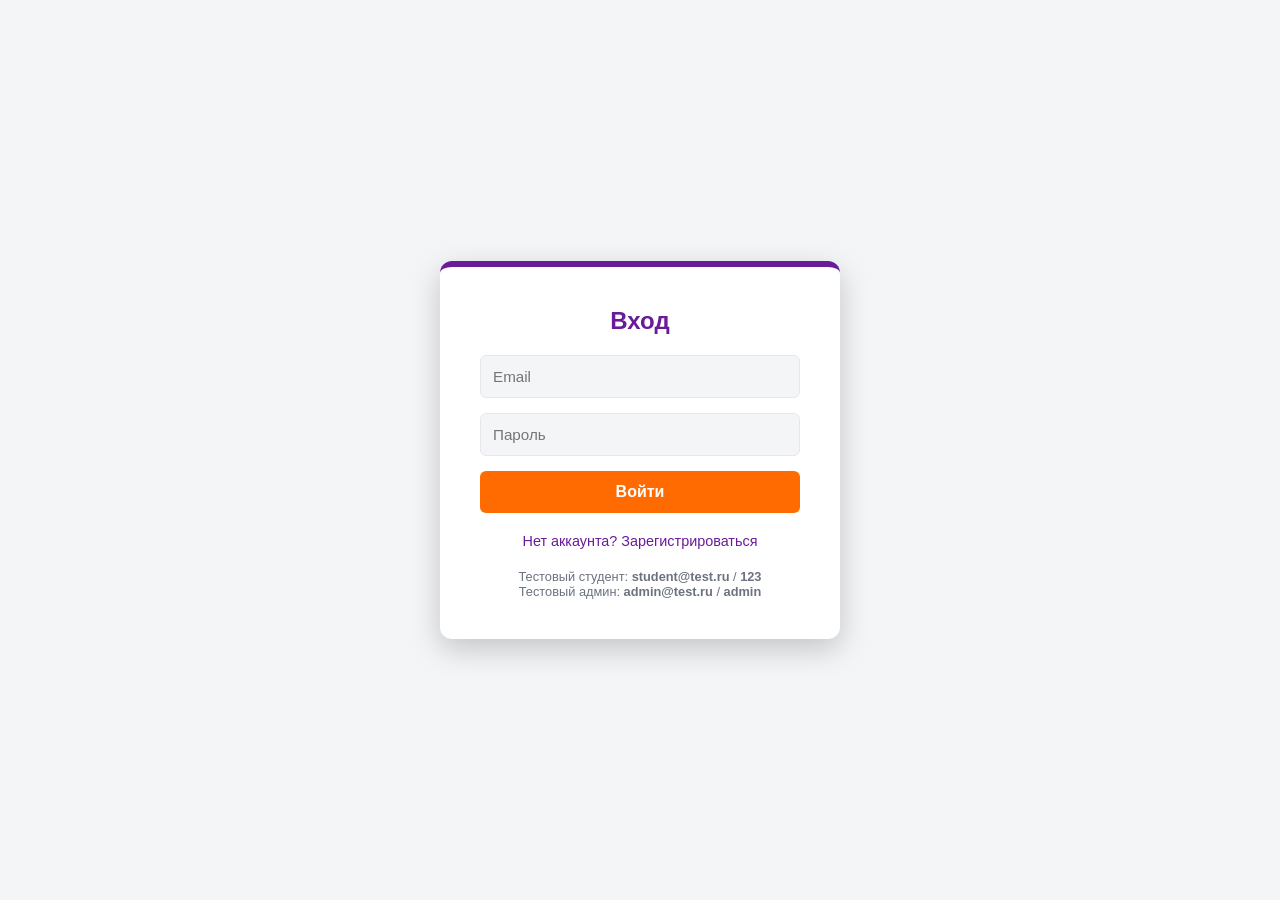
<file: login.html>
<!DOCTYPE html>
<html lang="ru">
<head>
    <meta charset="UTF-8">
    <meta name="viewport" content="width=device-width, initial-scale=1.0">
    <title>Вход в систему</title>
    <link rel="stylesheet" href="css/style.css">
</head>
<body style="display:flex; align-items:center; justify-content:center; min-height: 100vh;">
    <div class="form-container" style="width:100%; max-width:400px; margin: 20px;">
        <h2 id="form-title">Вход</h2>
        <input type="email" id="email" placeholder="Email" required>
        <input type="password" id="password" placeholder="Пароль" required>
        <button id="submit-btn" class="btn-submit" onclick="handleAuth()">Войти</button>
        <p style="text-align:center; margin-top: 20px; font-size: 0.9rem;">
            <a href="#" id="toggle-link" style="color:var(--brand-purple); text-decoration:none;" onclick="toggleMode(event)">Нет аккаунта? Зарегистрироваться</a>
        </p>
        <div style="margin-top:20px; font-size:0.8rem; text-align:center; color:var(--text-muted);">
            <p>Тестовый студент: <b>student@test.ru</b> / <b>123</b></p>
            <p>Тестовый админ: <b>admin@test.ru</b> / <b>admin</b></p>
        </div>
    </div>

    <!-- КОНТЕЙНЕР ДЛЯ УВЕДОМЛЕНИЙ -->
    <div id="toast-container" class="toast-container"></div>

    <script src="js/auth.js"></script>
    <script>
        if (localStorage.getItem('currentUser')) window.location.href = 'index.html';
        let isLoginMode = true;

        function toggleMode(e) {
            e.preventDefault();
            isLoginMode = !isLoginMode;
            document.getElementById('form-title').innerText = isLoginMode ? 'Вход' : 'Регистрация';
            document.getElementById('submit-btn').innerText = isLoginMode ? 'Войти' : 'Зарегистрироваться';
            document.getElementById('toggle-link').innerText = isLoginMode ? 'Нет аккаунта? Зарегистрироваться' : 'Уже есть аккаунт? Войти';
        }

        function handleAuth() {
            const email = document.getElementById('email').value.trim();
            const password = document.getElementById('password').value;
            if (!email || !password) { 
                showToast('Заполните все поля!', 'error'); 
                return; 
            }

            if (isLoginMode) {
                loginUser(email, password);
            } else {
                if (registerUser(email, password)) {
                    isLoginMode = false;
                    toggleMode(new Event('click')); 
                    document.getElementById('password').value = '';
                }
            }
        }
    </script>
</body>
</html>
</file>
<file: css/style.css>
/* css/style.css */
:root {
  --brand-purple: #6A1B9A;
  --brand-purple-hover: #4A148C;
  --brand-orange: #FF6B00;
  --brand-orange-hover: #E65C00;
  --brand-dark-blue: #1F236B;
  
  --bg-main: #F4F5F7;
  --bg-card: #FFFFFF;
  --border-color: #E5E7EB;
  
  --text-main: #1A1A1A;
  --text-muted: #6B7280;

  --success: #2ecc71;
  --danger: #e74c3c;
}

[data-theme="dark"] {
  --bg-main: #121212;
  --bg-card: #1E1E1E;
  --border-color: #333333;
  --text-main: #F4F5F7;
  --text-muted: #9CA3AF;
  --brand-purple: #9C27B0;
}

* {
  box-sizing: border-box;
  margin: 0;
  padding: 0;
  font-family: 'Inter', 'Segoe UI', Arial, sans-serif;
}

body {
  background-color: var(--bg-main);
  color: var(--text-main);
  min-height: 100vh;
  display: flex;
  flex-direction: column;
  transition: background-color 0.3s;
}

/* --- ШАПКА --- */
header {
  background-color: var(--bg-card);
  box-shadow: 0 1px 5px rgba(0,0,0,0.05);
  position: sticky;
  top: 0;
  z-index: 100;
  border-bottom: 3px solid var(--brand-purple);
}

.top-bar {
  display: flex;
  justify-content: space-between;
  align-items: center;
  max-width: 1200px;
  margin: 0 auto;
  padding: 15px 2rem;
}

.logo-area {
  display: flex;
  align-items: center;
  gap: 12px;
  cursor: pointer;
}

.logo-icon {
  display: flex;
  gap: 2px;
  align-items: flex-end;
}
.logo-icon span {
  width: 10px;
  height: 30px;
  background-color: var(--brand-purple);
  transform: skewX(-20deg);
}
.logo-icon span:first-child { height: 20px; }

.logo-text {
  display: flex;
  flex-direction: column;
  color: var(--text-main);
}
.logo-text strong {
  font-size: 1.1rem;
  font-weight: 800;
  color: var(--brand-purple);
  text-transform: uppercase;
  line-height: 1.1;
}
.logo-text span { font-size: 0.75rem; color: var(--text-muted); }

.nav-actions {
  display: flex;
  gap: 15px;
  align-items: center;
}

.user-profile-nav {
  display: flex;
  align-items: center;
  gap: 10px;
  cursor: pointer;
  text-decoration: none;
  color: var(--text-main);
  padding: 5px 10px;
  border-radius: 20px;
  transition: background 0.2s;
}
.user-profile-nav:hover { background: var(--bg-main); }

.avatar {
  width: 40px;
  height: 40px;
  border-radius: 50%;
  background-color: var(--brand-purple);
  color: white;
  display: flex;
  align-items: center;
  justify-content: center;
  font-weight: bold;
  font-size: 1.2rem;
  text-transform: uppercase;
}

.user-name-nav {
  font-weight: 600;
  font-size: 0.95rem;
}

/* --- ЗАГОЛОВОК СТРАНИЦЫ --- */
.page-header {
  max-width: 1200px;
  margin: 30px auto 20px auto;
  padding: 0 2rem;
  display: flex;
  justify-content: space-between;
  align-items: center;
}

.page-header h1 {
  font-size: 2rem;
  font-weight: 700;
  color: var(--text-main);
}

.header-buttons {
  display: flex;
  gap: 15px;
  align-items: center;
}

/* --- КНОПКИ --- */
button {
  cursor: pointer;
  border-radius: 6px;
  font-weight: 600;
  transition: all 0.2s;
  border: none;
  font-family: inherit;
  font-size: 0.95rem;
}

.btn-primary {
  background-color: var(--brand-orange);
  color: white;
  padding: 10px 20px;
}
.btn-primary:hover { background-color: var(--brand-orange-hover); }

.btn-outline {
  background: transparent;
  border: 1px solid var(--brand-purple);
  color: var(--brand-purple);
  padding: 8px 16px;
  text-decoration: none;
  display: inline-block;
}
.btn-outline:hover { background: var(--brand-purple); color: white; }

.btn-icon {
  background: none;
  border: none;
  font-size: 1.2rem;
  cursor: pointer;
  color: var(--text-main);
  padding: 5px;
}

.btn-success { background: var(--success); color: white; padding: 10px 15px; border-radius: 6px;}
.btn-danger { background: var(--danger); color: white; padding: 10px 15px; border-radius: 6px;}

/* --- СЕТКА НОВОСТЕЙ --- */
.news-grid {
  display: grid;
  grid-template-columns: repeat(auto-fill, minmax(320px, 1fr));
  gap: 25px;
  padding: 0 2rem 3rem 2rem;
  max-width: 1200px;
  margin: 0 auto;
  flex: 1;
  width: 100%;
}

.news-card {
  background-color: var(--bg-card);
  border-radius: 12px;
  overflow: hidden;
  box-shadow: 0 2px 8px rgba(0,0,0,0.06);
  display: flex;
  flex-direction: column;
  border: 1px solid var(--border-color);
  transition: transform 0.2s, box-shadow 0.2s;
  text-decoration: none;
  color: inherit;
  cursor: pointer;
}

.news-card:hover {
  transform: translateY(-4px);
  box-shadow: 0 8px 20px rgba(0,0,0,0.1);
}

.news-card img {
  width: 100%;
  height: 200px;
  object-fit: cover;
  border-bottom: 4px solid var(--brand-purple);
}

.news-content {
  padding: 1.5rem;
  flex-grow: 1;
  display: flex;
  flex-direction: column;
}

.news-date {
  display: inline-block;
  background-color: var(--brand-dark-blue);
  color: white;
  padding: 4px 10px;
  border-radius: 4px;
  font-size: 0.75rem;
  font-weight: 600;
  margin-bottom: 12px;
  align-self: flex-start;
}

.news-content h3 {
  margin-bottom: 0.8rem;
  font-size: 1.15rem;
  color: var(--text-main);
  line-height: 1.4;
}

.news-content p {
  color: var(--text-muted);
  font-size: 0.9rem;
  flex-grow: 1;
  margin-bottom: 15px;
  line-height: 1.5;
}

.card-footer {
  display: flex;
  justify-content: space-between;
  align-items: center;
  border-top: 1px solid var(--border-color);
  padding-top: 15px;
  margin-top: auto;
}

.author {
  font-size: 0.8rem;
  color: var(--text-muted);
  font-weight: 500;
}

.like-btn {
  background: none;
  border: none;
  font-size: 1rem;
  color: var(--text-muted);
  display: flex;
  align-items: center;
  gap: 5px;
  cursor: pointer;
  padding: 5px 10px;
  border-radius: 6px;
  transition: background 0.2s, color 0.2s;
}
.like-btn:hover { background: var(--bg-main); }
.like-btn.liked { color: var(--brand-orange); }

/* --- МОДАЛЬНЫЕ ОКНА --- */
.modal-overlay {
  display: none; 
  position: fixed; 
  top: 0; left: 0; width: 100%; height: 100%;
  background: rgba(26, 26, 26, 0.6); 
  z-index: 1000; 
  justify-content: center; 
  align-items: center;
  backdrop-filter: blur(2px);
  padding: 20px;
}

.form-container {
  background-color: var(--bg-card);
  padding: 2.5rem;
  border-radius: 12px;
  width: 100%; 
  max-width: 500px;
  position: relative;
  border-top: 6px solid var(--brand-purple);
  box-shadow: 0 10px 30px rgba(0,0,0,0.2);
  max-height: 90vh;
  overflow-y: auto;
}

.form-container h2 { margin-bottom: 20px; color: var(--brand-purple); text-align: center; }

input, textarea {
  width: 100%; padding: 12px; margin-bottom: 15px;
  border: 1px solid var(--border-color); border-radius: 6px;
  background-color: var(--bg-main); color: var(--text-main);
  font-family: inherit; font-size: 0.95rem;
}

input:focus, textarea:focus { 
  outline: none; border-color: var(--brand-purple); box-shadow: 0 0 0 3px rgba(106, 27, 154, 0.1);
}

.btn-submit {
  background-color: var(--brand-orange); color: white;
  width: 100%; padding: 12px; border-radius: 6px; border: none;
  font-weight: 600; cursor: pointer; font-size: 1rem;
}
.btn-submit:hover { background-color: var(--brand-orange-hover); }

/* --- ПРОСМОТР НОВОСТИ --- */
.article-modal {
  background-color: var(--bg-card);
  border-radius: 12px;
  width: 100%;
  max-width: 800px;
  max-height: 90vh;
  overflow-y: auto;
  position: relative;
  padding: 2.5rem;
  box-shadow: 0 10px 30px rgba(0,0,0,0.2);
}

.close-article-btn {
  position: absolute; top: 15px; right: 15px;
  background: var(--bg-main); border: none; font-size: 1.5rem;
  width: 36px; height: 36px; border-radius: 50%;
  cursor: pointer; color: var(--text-main);
  display: flex; align-items: center; justify-content: center;
}
.close-article-btn:hover { background: var(--border-color); }

.article-header { margin-bottom: 20px; border-bottom: 1px solid var(--border-color); padding-bottom: 20px; }
.article-meta { display: flex; justify-content: space-between; color: var(--text-muted); font-size: 0.9rem; margin-bottom: 15px; }
.article-header h1 { font-size: 2rem; color: var(--text-main); line-height: 1.3; }
.article-image { width: 100%; max-height: 400px; object-fit: cover; border-radius: 8px; margin-bottom: 25px; }
.article-text { font-size: 1.1rem; line-height: 1.7; color: var(--text-main); margin-bottom: 30px; white-space: pre-wrap; }

.comments-section { margin-top: 40px; border-top: 2px solid var(--border-color); padding-top: 20px; }
.comments-section h3 { margin-bottom: 20px; color: var(--brand-purple); }
.comment-item { background: var(--bg-main); padding: 15px; border-radius: 8px; margin-bottom: 15px; }
.comment-header { display: flex; justify-content: space-between; margin-bottom: 8px; font-size: 0.85rem; color: var(--text-muted); font-weight: bold; }
.add-comment-form { display: flex; gap: 10px; margin-top: 20px; }
.add-comment-form input { flex-grow: 1; margin-bottom: 0; }

/* --- ПРОФИЛЬ --- */
.profile-container { max-width: 900px; margin: 30px auto; padding: 0 2rem; width: 100%; }
.profile-header { background: var(--bg-card); padding: 30px; border-radius: 12px; margin-bottom: 20px; border-left: 6px solid var(--brand-purple); box-shadow: 0 2px 10px rgba(0,0,0,0.05); }
.profile-header .avatar { width: 80px; height: 80px; font-size: 2.5rem; }
.my-records-list { display: flex; flex-direction: column; gap: 15px; }
.record-item { background: var(--bg-card); padding: 20px; border-radius: 8px; border: 1px solid var(--border-color); display: flex; justify-content: space-between; align-items: flex-start; gap: 15px; }
.record-info h4 { margin-bottom: 5px; font-size: 1.1rem; }
.record-status { font-size: 0.8rem; padding: 3px 8px; border-radius: 4px; font-weight: bold; display: inline-block; margin-top: 5px; }
.status-approved { background: #e8f5e9; color: #2e7d32; }
.status-pending { background: #fff3e0; color: #ef6c00; }
.status-rejected { background: #ffebee; color: #c62828; }
.reject-reason { background: #ffebee; color: #c62828; padding: 10px; border-radius: 6px; font-size: 0.9rem; margin-top: 10px; border-left: 3px solid #c62828; }

/* --- МОДЕРАЦИЯ --- */
.admin-container { max-width: 900px; margin: 30px auto; padding: 0 2rem; width: 100%; }
.mod-item { background: var(--bg-card); padding: 20px; border-radius: 8px; margin-bottom: 15px; border: 1px solid var(--border-color); display: flex; justify-content: space-between; align-items: flex-start; gap: 20px; }
.mod-actions { display: flex; flex-direction: column; gap: 10px; min-width: 180px; }

/* --- ПОДВАЛ --- */
footer { background-color: var(--brand-dark-blue); color: white; padding: 2rem; text-align: center; margin-top: auto; }
footer p { opacity: 0.8; font-size: 0.9rem; }

/* --- УВЕДОМЛЕНИЯ (ТОСТЫ) --- */
.toast-container {
  position: fixed;
  top: 80px;
  right: 20px;
  z-index: 2000;
  display: flex;
  flex-direction: column;
  gap: 10px;
}

.toast {
  background-color: var(--bg-card);
  color: var(--text-main);
  padding: 15px 25px;
  border-radius: 8px;
  box-shadow: 0 4px 15px rgba(0,0,0,0.15);
  border-left: 5px solid var(--brand-purple);
  display: flex;
  align-items: center;
  gap: 10px;
  font-weight: 500;
  animation: slideIn 0.3s ease-out forwards;
}

.toast.success { border-left-color: var(--success); }
.toast.error { border-left-color: var(--danger); }

@keyframes slideIn {
  from { transform: translateX(100%); opacity: 0; }
  to { transform: translateX(0); opacity: 1; }
}

@keyframes slideOut {
  from { transform: translateX(0); opacity: 1; }
  to { transform: translateX(100%); opacity: 0; }
}

/* --- АДАПТИВНОСТЬ --- */
@media (max-width: 768px) {
  .news-grid { grid-template-columns: 1fr; padding: 1rem; }
  .page-header { flex-direction: column; align-items: flex-start; gap: 15px; }
  .header-buttons { width: 100%; justify-content: space-between; }
  .top-bar { flex-direction: row; flex-wrap: wrap; justify-content: center; gap: 15px; padding: 15px 1rem; }
  .record-item, .mod-item { flex-direction: column; }
  .mod-actions { width: 100%; flex-direction: row; justify-content: space-between; }
  .article-modal { padding: 1.5rem; }
  .user-name-nav { display: none; }
}
</file>
